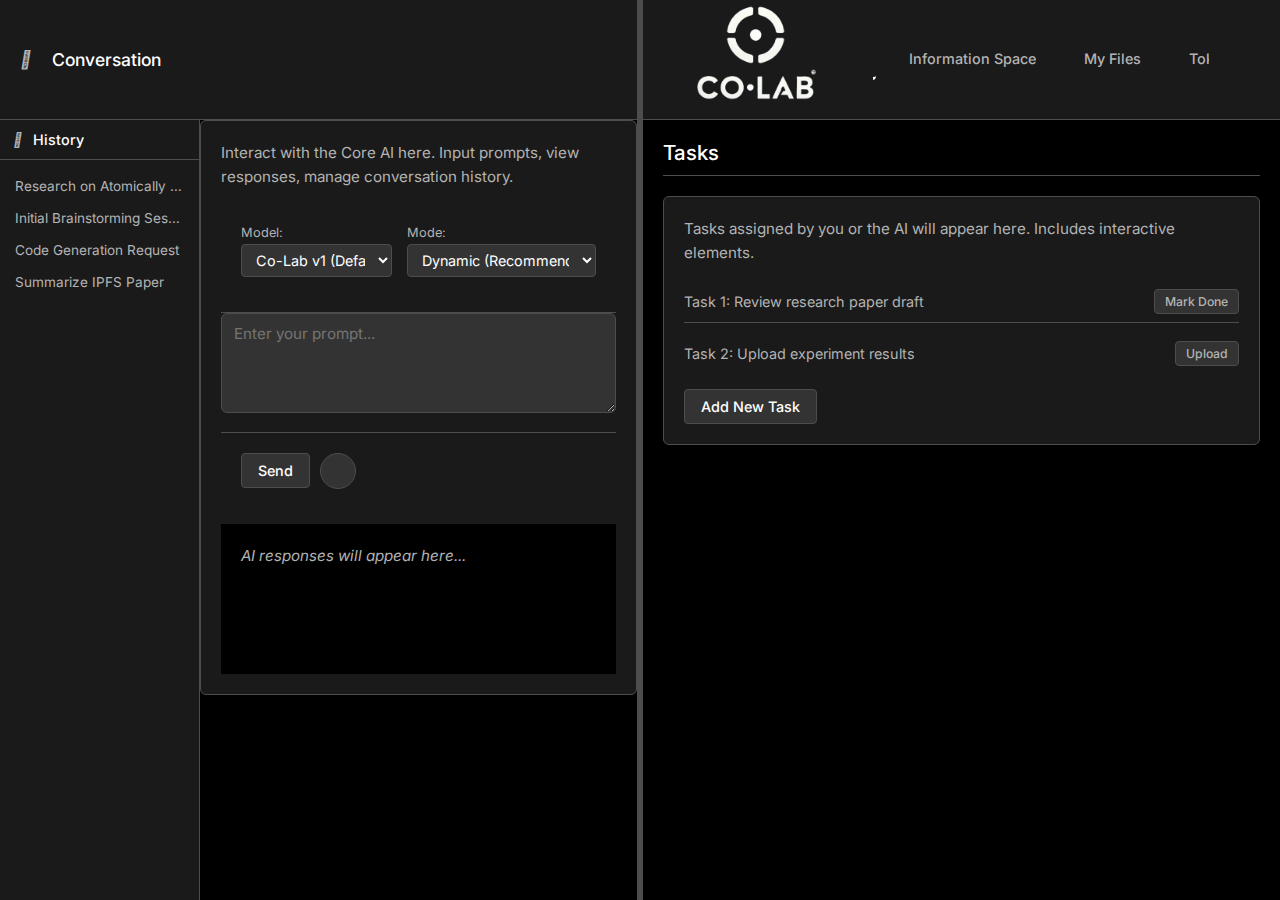
<file: co-lab-mockup/index.html>
<!DOCTYPE html>
<html lang="en">
<head>
    <meta charset="UTF-8">
    <meta name="viewport" content="width=device-width, initial-scale=1.0">
    <title>Co-Lab Prototype</title>
    <link rel="stylesheet" href="css/style.css">
    <!-- Font Awesome for Icons -->
    <link rel="stylesheet" href="https://cdnjs.cloudflare.com/ajax/libs/font-awesome/6.5.1/css/all.min.css" integrity="sha512-DTOQO9RWCH3ppGqcWaEA1BIZOC6xxalwEsw9c2QQeAIftl+Vegovlnee1c9QX4TctnWMn13TZye+giMm8e2LwA==" crossorigin="anonymous" referrerpolicy="no-referrer" />
</head>
<body>
    <div class="app-container">
        <!-- Left Panel (Conversation) -->
        <div class="left-panel" id="left-panel">
            <header class="panel-header">
                <button class="panel-toggle-btn" id="left-panel-toggle" title="Toggle Conversation Panel">
                    <i class="fas fa-chevron-left"></i>
                </button>
                <h3>Conversation</h3>
                <!-- History toggle moved to history sidebar header -->
            </header>
            <div class="panel-content left-panel-inner-container">
                <!-- Conversation History Sidebar -->
                <aside class="conversation-history-sidebar" id="conversation-history-sidebar">
                    <div class="history-persistent-header">
                        <button class="panel-toggle-btn history-toggle-btn" id="history-toggle-btn" title="Toggle History">
                            <i class="fas fa-history"></i>
                        </button>
                        <h4>History</h4>
                    </div>
                    <div class="history-content">
                    <ul class="history-list">
                        <li><a href="#">Research on Atomically Precise Manufacturing</a></li>
                        <li><a href="#">Initial Brainstorming Session</a></li>
                        <li><a href="#">Code Generation Request</a></li>
                        <li><a href="#">Summarize IPFS Paper</a></li>
                    </ul>
                    </div>
                </aside>
                <!-- Main Conversation Area -->
                <div class="conversation-main-area" id="conversation-main-area">
                    <!-- Existing Conversation Section Content -->
                <div class="placeholder-box">
                    <p>Interact with the Core AI here. Input prompts, view responses, manage conversation history.</p>
                    <div class="conversation-controls">
                        <div class="control-group">
                            <label for="ai-model-select">Model:</label>
                            <select id="ai-model-select" name="ai-model">
                                <option value="colab-v1">Co-Lab v1 (Default)</option>
                                <option value="gpt-4">GPT-4</option>
                                <option value="claude-3">Claude 3 Opus</option>
                            </select>
                        </div>
                        <div class="control-group">
                             <label for="ai-mode-select">Mode:</label>
                             <select id="ai-mode-select" name="ai-mode">
                                <option value="dynamic">Dynamic (Recommended)</option>
                                <option value="idea">Idea</option>
                                <option value="architect">Architect</option>
                                <option value="code">Code</option>
                                <option value="prompt">Prompt</option>
                            </select>
                        </div>
                    </div>
                    <textarea placeholder="Enter your prompt..."></textarea>
                    <div class="prompt-actions">
                        <button class="send-button">Send</button>
                        <div class="upload-button-container">
                            <button class="upload-button" id="upload-button" title="Upload Files">
                                <i class="fas fa-plus"></i>
                            </button>
                            <div class="upload-dropdown" id="upload-dropdown">
                                <a href="#" class="upload-option" id="upload-computer">
                                    <i class="fas fa-desktop fa-fw"></i> Upload File(s) from Computer
                                </a>
                                <a href="#" class="upload-option" id="upload-my-files">
                                    <i class="fas fa-folder fa-fw"></i> Upload File(s) from My Files
                                </a>
                            </div>
                        </div>
                    </div>
                    <div class="response-area">
                        <p>AI responses will appear here...</p>
                    </div>
                    </div>
                    <!-- End Conversation Section Content -->
                </div>
            </div>
        </div>

        <!-- Resizer -->
        <div class="resizer" id="drag-handle"></div>

        <!-- Right Panel (Functionality Tabs) -->
        <div class="right-panel" id="right-panel">
            <header class="panel-header right-panel-header">
                 <!-- Logo and Theme Toggle -->
                 <div class="logo-container">
                     <img src="assets/Co-Lab_Logo_Dark.png" alt="Co-Lab Logo" class="logo-image-header" id="logo-img">
                 </div>
                 <nav class="right-panel-nav">
                     <button class="nav-tab-btn active" data-target="tasks-content"><i class="fas fa-tasks"></i><span>Tasks</span></button>
                     <button class="nav-tab-btn" data-target="info-space-content"><i class="fas fa-lightbulb"></i><span>Information Space</span></button>
                     <button class="nav-tab-btn" data-target="my-files-content"><i class="fas fa-folder-open"></i><span>My Files</span></button>
                     <button class="nav-tab-btn" data-target="tokenomics-content"><i class="fas fa-coins"></i><span>Tokenomics</span></button>
                 </nav>
                 <div class="header-controls">
                    <div class="profile-dropdown-container">
                        <button id="profile-button" class="profile-button" title="Profile & Settings">
                            <i class="fas fa-user-circle"></i> <!-- Placeholder icon -->
                            <!-- Or use an img tag: <img src="path/to/profile.jpg" alt="Profile"> -->
                        </button>
                        <div id="profile-dropdown" class="profile-dropdown">
                            <a href="#" id="dropdown-theme-toggle"><i class="fas fa-adjust fa-fw"></i> Toggle Theme</a>
                            <a href="#" id="dropdown-settings"><i class="fas fa-cog fa-fw"></i> Settings</a>
                            <hr>
                            <a href="#" id="dropdown-sign-out"><i class="fas fa-sign-out-alt fa-fw"></i> Sign Out</a>
                        </div>
                    </div>
                    <!-- Add other controls if needed -->
                 </div>
            </header>
            <div class="panel-content right-panel-content-area">
                <!-- Tasks Section -->
                <section id="tasks-content" class="content-section active">
                    <h4>Tasks</h4>
                    <div class="placeholder-box">
                        <p>Tasks assigned by you or the AI will appear here. Includes interactive elements.</p>
                        <ul>
                            <li>Task 1: Review research paper draft <button class="inline-btn">Mark Done</button></li>
                            <li>Task 2: Upload experiment results <button class="inline-btn">Upload</button></li>
                        </ul>
                        <button>Add New Task</button>
                    </div>
                </section>

                <!-- Information Space Section -->
                <section id="info-space-content" class="content-section">
                    <h4>Information Space</h4>
                    <div class="placeholder-box">
                        <p>Visualize potential research breakthroughs based on IPFS data connections (inspired by Product Space).</p>
                        <div id="information-space-graph" class="information-space-graph">
                            <!-- Interactive graph will be rendered here by JS library -->
                            <p>Information Space Visualization Loading...</p>
                        </div>
                        <button>Explore Opportunities</button>
                    </div>
                </section>

                <!-- My Files Section -->
                <section id="my-files-content" class="content-section">
                    <h4>My Files</h4>
                    <div class="placeholder-box">
                        <p>Manage your project files and data. Control sharing and AI access.</p>
                        <ul>
                            <li>Folder: Project Alpha <button class="inline-btn">Share</button> <span class="file-status">(Private)</span></li>
                            <li>File: analysis.ipynb <button class="inline-btn">Make Public (IPFS)</button> <span class="file-status">(Core AI Access Only)</span></li>
                        </ul>
                        <button>Upload File</button> <button>Connect Source</button>
                    </div>
                </section>

                <!-- Tokenomics Section -->
                <section id="tokenomics-content" class="content-section">
                     <h4>Tokenomics</h4>
                     <div class="placeholder-box">
                        <p>Monitor your COLAB token balance, earnings, and staking.</p>
                        <p>Balance: 1,500 COLAB</p>
                        <p>Staked: 500 COLAB (APY: 8.5%)</p>
                        <p>Earnings Source: IPFS Hosting (Active)</p>
                        <button>Stake Tokens</button> <button>View Transactions</button>
                    </div>
                </section>

                 <!-- Settings Section (Maybe move content here later or keep separate?) -->
                 <section id="settings-content" class="content-section">
                    <h4>Settings</h4>
                    <div class="placeholder-box">
                        <p>Manage your account, UI preferences, API keys, and privacy settings.</p>
                        <h5>API Keys</h5>
                        <p class="settings-description">Enter your API keys for external AI services. Keys are stored securely locally.</p>
                        <div class="api-key-group">
                            <label for="openai-key">OpenAI API Key:</label>
                            <input type="password" id="openai-key" name="openai-key" placeholder="sk-...">
                        </div>
                         <div class="api-key-group">
                            <label for="anthropic-key">Anthropic API Key:</label>
                            <input type="password" id="anthropic-key" name="anthropic-key" placeholder="sk-ant-...">
                        </div>
                         <div class="api-key-group">
                            <label for="google-gemini-key">Google Gemini API Key:</label>
                            <input type="password" id="google-gemini-key" name="google-gemini-key" placeholder="AIzaSy...">
                        </div>
                        <!-- Add more providers as needed -->
                        <button id="save-api-keys-btn">Save API Keys</button>
                    </div>
                </section>
            </div>
        </div>
    </div>

    <script src="js/script.js"></script>
</body>
</html>
</file>
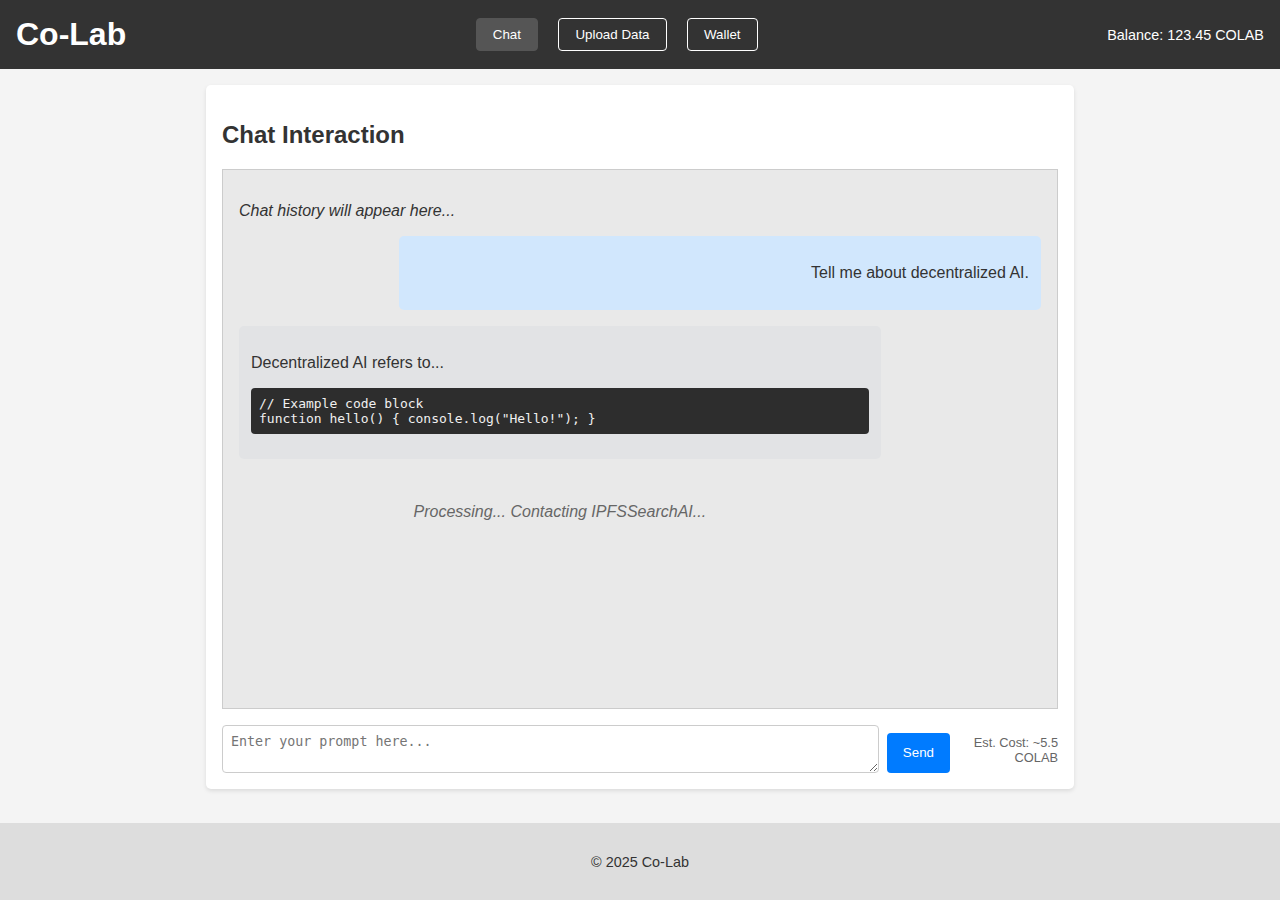
<file: frontend_mockup/index.html>
<!DOCTYPE html>
<html lang="en">
<head>
    <meta charset="UTF-8">
    <meta name="viewport" content="width=device-width, initial-scale=1.0">
    <title>Co-Lab Mockup</title>
    <link rel="stylesheet" href="style.css">
</head>
<body>
    <header>
        <h1>Co-Lab</h1>
        <nav>
            <button id="nav-chat" class="active">Chat</button>
            <button id="nav-upload">Upload Data</button>
            <button id="nav-wallet">Wallet</button>
        </nav>
        <div class="token-balance">
            Balance: <span id="balance-amount">123.45</span> COLAB
        </div>
    </header>

    <main id="main-content">
        <!-- Content will be loaded here based on navigation -->
        <section id="chat-view" class="view active-view">
            <h2>Chat Interaction</h2>
            <div class="chat-history">
                <p><i>Chat history will appear here...</i></p>
                <!-- Example Messages -->
                <div class="message user-message">
                    <p>Tell me about decentralized AI.</p>
                </div>
                <div class="message ai-message">
                    <p>Decentralized AI refers to...</p>
                    <pre><code>// Example code block
function hello() { console.log("Hello!"); }</code></pre>
                </div>
                 <div class="message status-message">
                    <p><i>Processing... Contacting IPFSSearchAI...</i></p>
                </div>
            </div>
            <div class="chat-input">
                <textarea id="prompt-input" placeholder="Enter your prompt here..."></textarea>
                <button id="submit-prompt">Send</button>
                <div class="cost-estimate">Est. Cost: <span id="estimated-cost">~5.5</span> COLAB</div>
            </div>
        </section>

        <section id="upload-view" class="view">
            <h2>Upload Data</h2>
            <p><i>Upload form will appear here...</i></p>
             <!-- Placeholder for upload form -->
             <div>
                <label for="file-upload">Choose file:</label>
                <input type="file" id="file-upload" name="file-upload"><br><br>
                <label for="description">Description:</label><br>
                <textarea id="description" name="description" rows="3" cols="50" placeholder="Required: Describe the content..."></textarea><br><br>
                <label for="tags">Tags (comma-separated):</label><br>
                <input type="text" id="tags" name="tags" size="50" placeholder="Required: e.g., ai, research, python"><br><br>
                <button id="submit-upload">Upload to IPFS</button>
                <div class="upload-status">
                    <p><i>Upload status and confirmation will appear here...</i></p>
                </div>
             </div>
        </section>

        <section id="wallet-view" class="view">
            <h2>Token Wallet</h2>
            <p>Current Balance: <strong id="wallet-balance-amount">123.45</strong> COLAB</p>
            <h3>Transaction History</h3>
            <ul class="transaction-list">
                <li>[Timestamp] Query Cost: -5.5 COLAB (Prompt: "Tell me...")</li>
                <li>[Timestamp] Data Reward: +1.2 COLAB (CID: bafy...)</li>
                <li>...</li>
            </ul>
             <!-- Placeholder for transaction history -->
        </section>
    </main>

    <footer>
        <p>&copy; 2025 Co-Lab</p>
    </footer>

    <script src="script.js"></script>
</body>
</html>
</file>
<file: co-lab-mockup/css/style.css>
@import url('https://fonts.googleapis.com/css2?family=Inter:wght@300;400;500;700&display=swap');

:root {
    /* Dark Theme (Monochromatic) */
    --bg-primary: #000000; /* Black */
    --bg-secondary: #1a1a1a; /* Dark Grey */
    --bg-tertiary: #333333; /* Medium Grey */
    --text-primary: #ffffff; /* White */
    --text-secondary: #b3b3b3; /* Light Grey */
    --accent-primary: var(--text-primary); /* White accent */
    --accent-secondary: var(--text-primary); /* White accent */
    --border-color: #4d4d4d; /* Grey border */
    --status-active: var(--text-primary); /* Use text color for status */
    --status-inactive: #f85149; /* Keep red for errors */
    /* Removed duplicated lines */
    --graph-icon-opacity: 0.1;
    --progress-bar-bg: var(--bg-tertiary);
    --response-area-bg: var(--bg-primary);
    --placeholder-box-bg: var(--bg-secondary);
    --resizer-color: var(--border-color);
    --header-height: 120px; /* Final increase to header height */
    --panel-padding: 20px;
    --panel-header-padding: 15px;
    --left-panel-collapsed-width: 50px; /* Width needed for the toggle button */

    --font-main: 'Inter', sans-serif;
}

body.light-theme {
    /* Light Theme (Monochromatic) */
    --bg-primary: #ffffff; /* White */
    --bg-secondary: #f0f0f0; /* Very Light Grey */
    --bg-tertiary: #d9d9d9; /* Light Grey */
    --text-primary: #000000; /* Black */
    --text-secondary: #4d4d4d; /* Dark Grey */
    --border-color: #cccccc; /* Grey border */
    --resizer-color: var(--border-color);
    --accent-primary: var(--text-primary); /* Black accent */
    --accent-secondary: var(--text-primary); /* Black accent */
    --status-active: var(--text-primary); /* Use text color for status */
    --status-inactive: #c0392b; /* Keep red for errors */
    --response-area-bg: var(--bg-tertiary); /* Added light theme override */
    --placeholder-box-bg: var(--bg-secondary); /* Added light theme override */
    /* Keep accents, statuses */
}

* {
    margin: 0;
    padding: 0;
    box-sizing: border-box;
}

html, body {
    height: 100%;
    overflow: hidden; /* Prevent body scroll */
}

body {
    font-family: var(--font-main);
    background-color: var(--bg-primary);
    color: var(--text-primary);
    display: flex; /* Use flex on body if .app-container is the only child */
    transition: background-color 0.3s ease, color 0.3s ease;
}

.app-container {
    display: flex;
    width: 100%;
    height: 100%;
}

/* --- Panel Structure --- */

.left-panel, .right-panel {
    height: 100%;
    display: flex;
    flex-direction: column;
    background-color: var(--bg-secondary);
    transition: width 0.3s ease, background-color 0.3s ease;
    overflow: hidden; /* Prevent panels from causing scroll */
}

.left-panel {
    width: 50%; /* Initial width */
    min-width: 250px; /* Minimum width before collapsing */
    border-right: 1px solid var(--border-color);
}

.right-panel {
    flex-grow: 1; /* Takes remaining space */
    width: 50%; /* Initial width */
    min-width: 350px;
}

.panel-header {
    height: var(--header-height);
    background-color: var(--bg-secondary); /* Can be same or different */
    border-bottom: 1px solid var(--border-color);
    display: flex;
    align-items: center;
    padding: 0 var(--panel-header-padding);
    flex-shrink: 0;
    transition: background-color 0.3s ease, border-color 0.3s ease;
}

.panel-header h3 {
    font-size: 1.1em;
    font-weight: 500;
    margin-left: 10px;
    color: var(--text-primary);
    white-space: nowrap;
}

.panel-content {
    flex-grow: 1;
    padding: var(--panel-padding);
    overflow-y: auto; /* Allow content scrolling */
    background-color: var(--bg-primary); /* Content area background */
}

/* --- Resizer --- */

.resizer {
    width: 5px;
    height: 100%;
    background-color: var(--resizer-color);
    cursor: col-resize;
    flex-shrink: 0;
    transition: background-color 0.3s ease;
}

.resizer:hover {
    background-color: var(--text-secondary); /* Keep grey hover for resizer */
}

/* --- Left Panel Specifics --- */

.left-panel .panel-header {
    justify-content: flex-start;
}

.panel-toggle-btn {
    background: none;
    border: none;
    color: var(--text-secondary);
    font-size: 1.1em;
    cursor: pointer;
    padding: 5px;
    margin-right: 5px;
    transition: color 0.2s ease;
}

.panel-toggle-btn:hover {
    color: var(--text-primary);
}


/* History toggle button is now inside history-header, remove this rule */

.left-panel-inner-container {
    display: flex;
    flex-grow: 1;
    overflow: hidden; /* Prevent content spill */
    padding: 0; /* Remove padding from parent */
    position: relative;
    z-index: 1; /* Reduced z-index to be much lower than the dropdown */
}

.conversation-history-sidebar {
    width: 200px; /* Adjust width as needed */
    height: 100%;
    background-color: var(--bg-secondary); /* Same as panel bg */
    border-right: 1px solid var(--border-color);
    display: flex;
    flex-direction: column;
    flex-shrink: 0;
    transition: width 0.3s ease, padding 0.3s ease, border 0.3s ease, opacity 0.3s ease; /* Added opacity */
    overflow: hidden; /* Hide overflow during transition */
    z-index: 2; /* Reduced z-index to be much lower than the dropdown */
}
/* Replace the history sidebar hidden state */
.conversation-history-sidebar.hidden .history-content {
    display: none; /* Hide only the content */
}

/* Keep the sidebar itself visible but narrow when "hidden" */
.conversation-history-sidebar.hidden {
    width: 40px; /* Just enough for the header with toggle */
    min-width: 40px;
    border-right: 1px solid var(--border-color);
}
/* Style for the persistent header that stays visible */
.history-persistent-header {
    padding: 10px;
    border-bottom: 1px solid var(--border-color);
    flex-shrink: 0;
    display: flex;
    align-items: center;
    background-color: var(--bg-secondary);
    height: 40px; /* Fixed height for the header */
}

/* Style for the content container */
.history-content {
    display: flex;
    flex-direction: column;
    flex-grow: 1;
    overflow-y: auto;
}

/* Style for the toggle button in the persistent header */
.history-persistent-header .history-toggle-btn {
    margin-right: 8px; /* Space between toggle and title */
    font-size: 0.9em; /* Slightly smaller toggle */
    padding: 3px; /* Smaller padding */
}

/* Rotate the icon when sidebar is hidden */
.conversation-history-sidebar.hidden .history-toggle-btn i {
    transform: rotate(180deg);
}

.history-persistent-header h4 {
    font-size: 0.9em;
    font-weight: 500;
    color: var(--text-primary);
    margin: 0;
    white-space: nowrap;
    overflow: hidden;
    text-overflow: ellipsis;
}

/* Hide the title text when sidebar is hidden */
.conversation-history-sidebar.hidden .history-persistent-header h4 {
    display: none;
}

.history-list {
    list-style: none;
    padding: 10px 0;
    margin: 0;
    flex-grow: 1;
}

.history-list li a {
    display: block;
    padding: 8px var(--panel-header-padding);
    color: var(--text-secondary);
    text-decoration: none;
    font-size: 0.85em;
    white-space: nowrap;
    overflow: hidden;
    text-overflow: ellipsis;
    transition: background-color 0.2s ease, color 0.2s ease;
}

.history-list li a:hover {
    background-color: var(--bg-tertiary);
    color: var(--text-primary);
}

.conversation-main-area {
    flex-grow: 1;
    padding: var(--panel-padding);
    overflow-y: auto;
    background-color: var(--bg-primary);
    /* Add transition for smoother width change */
    transition: width 0.3s ease;
    position: relative;
    z-index: 0; /* Reduced z-index to be much lower than the dropdown */
    display: flex;
    flex-direction: column;
    height: 100%; /* Ensure it takes full height within its container */
    padding: 0; /* Remove padding to allow children full control */
}

/* Ensure main conversation area takes full width when history is hidden */
/* Removed rule, flex-grow handles expansion */


/* --- Right Panel Specifics --- */

.right-panel-header {
    justify-content: space-between;
}

.logo-container {
    display: flex;
    align-items: center;
    flex-shrink: 0;
    margin-right: 20px;
}

.logo-image-header {
    max-height: 195px; /* Increased by 30% from current 150px */
    width: auto; /* Maintains aspect ratio */
}

.right-panel-nav {
    display: flex;
    align-items: center;
    flex-grow: 1;
    justify-content: center; /* Center tabs */
    overflow-x: auto; /* Allow scrolling if tabs overflow */
}

.nav-tab-btn {
    background: none;
    border: none;
    border-bottom: 3px solid transparent;
    color: var(--text-secondary);
    padding: 10px 15px;
    margin: 0 5px;
    cursor: pointer;
    font-family: var(--font-main);
    font-size: 0.9em;
    font-weight: 500;
    display: flex;
    align-items: center;
    transition: color 0.2s ease, border-color 0.2s ease;
    white-space: nowrap;
}

.nav-tab-btn i {
    margin-right: 8px;
    font-size: 1.1em;
}

.nav-tab-btn:hover {
    color: var(--text-primary);
}

.nav-tab-btn.active {
    color: var(--text-primary);
    border-bottom: 3px solid var(--text-primary); /* Keep primary text for active border */
}

.header-controls {
    display: flex;
    align-items: center;
    flex-shrink: 0;
    margin-left: 20px;
}

/* --- General Content Styling --- */

.content-section {
    display: none;
}

.content-section.active {
    display: block;
    animation: fadeIn 0.5s ease;
}

@keyframes fadeIn {
    from { opacity: 0; transform: translateY(10px); }
    to { opacity: 1; transform: translateY(0); }
}

.content-section h4 {
    font-size: 1.3em;
    font-weight: 500;
    margin-bottom: 20px;
    color: var(--text-primary);
    transition: color 0.3s ease;
    padding-bottom: 10px;
    border-bottom: 1px solid var(--border-color);
}

.placeholder-box {
    background-color: var(--placeholder-box-bg);
    padding: 20px;
    border-radius: 6px;
    border: 1px solid var(--border-color);
    margin-bottom: 20px;
    transition: background-color 0.3s ease, border-color 0.3s ease;
}

.placeholder-box p {
    margin-bottom: 15px;
    line-height: 1.6;
    color: var(--text-secondary);
    transition: color 0.3s ease;
    font-size: 0.95em;
}

.placeholder-box ul {
    list-style: none; /* Remove default bullets */
    padding-left: 0;
    margin-bottom: 15px;
    color: var(--text-secondary);
    transition: color 0.3s ease;
}

.placeholder-box li {
    margin-bottom: 10px;
    padding: 8px 0;
    border-bottom: 1px solid var(--border-color);
    display: flex;
    justify-content: space-between;
    align-items: center;
    font-size: 0.9em;
}
.placeholder-box li:last-child {
    border-bottom: none;
}

.file-status {
    font-style: italic;
    font-size: 0.85em;
    color: var(--text-secondary);
    margin-left: 10px;
}

textarea, select, input[type="text"] {
    background-color: var(--bg-tertiary);
    color: var(--text-primary);
    border: 1px solid var(--border-color);
    padding: 10px 12px;
    border-radius: 6px;
    width: 100%;
    margin-bottom: 15px;
    font-family: var(--font-main);
    font-size: 0.95em;
    transition: background-color 0.3s ease, color 0.3s ease, border-color 0.3s ease, box-shadow 0.2s ease;
}
textarea:focus, select:focus, input[type="text"]:focus {
    outline: none;
    border-color: var(--text-primary); /* Keep primary text for focus border */
    box-shadow: none; /* Keep matte look */
}

textarea {
    min-height: 100px;
    resize: vertical;
}

input[type="checkbox"] {
    width: auto;
    margin-right: 8px;
    vertical-align: middle;
    accent-color: var(--text-primary); /* Keep primary text for checkbox */
}

label {
    display: block;
    margin-bottom: 5px;
    color: var(--text-secondary);
    font-size: 0.9em;
    transition: color 0.3s ease;
}

label.checkbox-label {
    display: inline-block;
    margin-bottom: 0;
    vertical-align: middle;
}

button {
    background-color: var(--bg-tertiary); /* Keep tertiary bg for buttons */
    color: var(--text-primary); /* Keep primary text for buttons */
    border: 1px solid var(--border-color); /* Keep subtle border */
    padding: 8px 16px;
    border-radius: 4px; /* Keep less rounded */
    cursor: pointer;
    font-family: var(--font-main);
    font-size: 0.9em;
    font-weight: 500;
    transition: background-color 0.2s ease, border-color 0.2s ease; /* Keep border transition */
    margin-right: 10px;
}
button:last-child {
    margin-right: 0;
}

button:hover {
    background-color: var(--border-color); /* Keep border color for hover */
    border-color: var(--text-secondary); /* Keep darker border on hover */
    box-shadow: none; /* Keep matte look */
}

button:active {
    background-color: var(--text-secondary); /* Keep secondary text for active */
    border-color: var(--text-secondary); /* Keep border color matching bg */
}

button.inline-btn {
    background-color: var(--bg-tertiary);
    color: var(--text-secondary);
    padding: 4px 10px;
    font-size: 0.85em;
    margin-left: 10px; /* Space from list item text */
    margin-right: 0;
}
button.inline-btn:hover {
    background-color: var(--border-color);
    color: var(--text-primary);
    box-shadow: none; /* Keep matte look */
}

/* Styles for theme-toggle-button removed, replaced by profile dropdown */

.response-area {
    margin-top: 20px;
    padding: 15px;
    background-color: var(--response-area-bg);
    border-radius: 6px;
    min-height: 100px; /* Increased min-height */
    border: 1px solid var(--border-color);
    transition: background-color 0.3s ease, border-color 0.3s ease;
}
.response-area p {
    color: var(--text-secondary);
    font-style: italic;
    transition: color 0.3s ease;
}


/* --- Conversation Sub-Header --- */
.conversation-sub-header {
    display: flex;
    align-items: center;
    justify-content: space-between;
    padding: 8px var(--panel-padding);
    border-bottom: 1px solid var(--border-color);
    background-color: var(--bg-secondary);
    flex-shrink: 0;
    font-size: 0.85em;
}

.context-progress-bar {
    display: flex;
    align-items: center;
    gap: 8px;
}

.context-progress-bar .label {
    color: var(--text-secondary);
}

.context-progress-bar progress {
    width: 100px; /* Adjust as needed */
    height: 8px;
    accent-color: var(--text-primary);
    background-color: var(--bg-tertiary);
    border-radius: 4px;
    overflow: hidden;
}

/* Style progress bar for WebKit browsers (Chrome, Safari) */
.context-progress-bar progress::-webkit-progress-bar {
    background-color: var(--bg-tertiary);
    border-radius: 4px;
}

.context-progress-bar progress::-webkit-progress-value {
    background-color: var(--text-primary);
    border-radius: 4px;
}

/* Style progress bar for Firefox */
.context-progress-bar progress::-moz-progress-bar {
    background-color: var(--text-primary);
    border-radius: 4px;
}

.context-progress-bar .value {
    color: var(--text-secondary);
    font-size: 0.9em;
}

.api-cost {
    color: var(--text-secondary);
    margin: 0 15px;
}

.header-actions {
    display: flex;
    gap: 5px;
}

.icon-btn {
    background: none;
    border: none;
    color: var(--text-secondary);
    font-size: 1.1em;
    cursor: pointer;
    padding: 5px;
    transition: color 0.2s ease;
    margin: 0;
}

.icon-btn:hover {
    color: var(--text-primary);
    background: none;
    box-shadow: none;
}

/* --- Upload Button and Dropdown --- */
.prompt-actions {
    display: flex;
    align-items: center;
    margin-bottom: 15px;
    position: relative;
    padding: var(--panel-padding);
    border-top: 1px solid var(--border-color);
    background-color: var(--bg-secondary);
    flex-shrink: 0; /* Prevent shrinking */
    z-index: 9000 !important; /* Increased z-index with !important */
/* --- Prompt Input Area --- */
.prompt-input-area {
    display: flex;
    flex-direction: column; /* Stack textarea and actions */
    padding: var(--panel-padding);
    border-top: 1px solid var(--border-color);
    background-color: var(--bg-secondary);
    flex-shrink: 0; /* Prevent shrinking */
}

.prompt-input-area textarea {
    margin-bottom: 10px; /* Space between textarea and actions */
    min-height: 60px; /* Adjust as needed */
    max-height: 200px; /* Optional: Limit growth */
}

}

.send-button {
    margin-right: 10px;
}

.upload-button-container {
    margin-bottom: 0; /* Remove bottom margin from actions container */
    position: relative;
    z-index: 9999 !important; /* Much higher z-index with !important */
}

.upload-button {
    background-color: var(--bg-tertiary);
    color: var(--text-primary);
    border: 1px solid var(--border-color);
    border-radius: 50%;
    width: 36px;
    height: 36px;
    padding: 0;
    display: flex;
    align-items: center;
    justify-content: center;
    cursor: pointer;
    transition: background-color 0.2s ease, border-color 0.2s ease;
    margin: 0;
}

.upload-button:hover {
    background-color: var(--border-color);
    border-color: var(--text-secondary);
}

.upload-button i {
    font-size: 1em;
}

.upload-dropdown {
    display: none;
    position: absolute;
    /* Position the bottom of the dropdown 5px above the top of the container */
    bottom: calc(100% + 5px);
    right: -180px; /* Shift significantly right */
    left: auto; /* Override default left alignment */
    background-color: var(--bg-secondary);
    border: 1px solid var(--border-color);
    border-radius: 6px;
    box-shadow: 0 4px 8px rgba(0, 0, 0, 0.2); /* Add shadow for better visibility */
    min-width: 220px;
    z-index: 10000 !important; /* Keep high z-index with !important */
    padding: 5px 0;
    opacity: 0;
    transform: translateY(10px); /* Animate downwards from above */
    transition: opacity 0.2s ease, transform 0.2s ease;
}

.upload-dropdown.show {
    display: block;
    opacity: 1;
    transform: translateY(0);
}

.upload-option {
    display: flex;
    align-items: center;
    padding: 10px 15px;
    color: var(--text-secondary);
    text-decoration: none;
    font-size: 0.9em;
    white-space: nowrap;
    transition: background-color 0.2s ease, color 0.2s ease;
}

.upload-option i {
    margin-right: 10px;
    width: 16px;
    text-align: center;
    color: var(--text-secondary);
    transition: color 0.2s ease;
}

.upload-option:hover {
    background-color: var(--bg-tertiary);
    color: var(--text-primary);
}

.upload-option:hover i {
    color: var(--accent-primary);
}

/* --- Response Area (Scrollable) --- */
.response-area {
    flex-grow: 1; /* Allow this area to take up remaining space */
    overflow-y: auto; /* Enable scrolling for conversation history */
    padding: var(--panel-padding);
    background-color: var(--bg-primary); /* Match main content background */
    margin-top: 0; /* Remove previous margin */
    border: none; /* Remove previous border */
    border-radius: 0;
    min-height: 150px; /* Ensure it has some minimum height */
}


.graph-placeholder, .information-space-graph { /* Apply similar styles to new graph container */
    min-height: 250px; /* Larger placeholder */
    background-color: rgba(0,0,0, var(--graph-icon-opacity));
    border: 1px dashed var(--border-color);
    border-radius: 6px;
    display: flex;
    flex-direction: column;
    justify-content: center;
    align-items: center;
    text-align: center;
    color: var(--text-secondary);
    margin-bottom: 15px;
    transition: background-color 0.3s ease, border-color 0.3s ease, color 0.3s ease;
}

.graph-placeholder i, .information-space-graph i {
    opacity: 0.5; /* Make icon slightly more visible */
    color: var(--text-secondary);
    transition: color 0.3s ease;
    font-size: 2.5em; /* Adjust icon size */
}

.graph-placeholder p, .information-space-graph p {
    margin-top: 15px;
    font-style: italic;
}


/* --- Conversation Controls --- */
.conversation-controls {
    display: flex;
    gap: 15px; /* Space between control groups */
    /* margin-bottom: 15px; */ /* Replaced by moving controls */
    /* padding-bottom: 15px; */ /* Replaced by moving controls */
    /* border-bottom: 1px solid var(--border-color); */ /* Replaced by moving controls */
    padding: var(--panel-padding); /* Added */
    border-bottom: 1px solid var(--border-color); /* Added */
    background-color: var(--bg-secondary); /* Added */
    flex-shrink: 0; /* Added - Prevent shrinking */
    margin-bottom: 0; /* Added - Remove previous margin */
}

.control-group {
    display: flex;
    flex-direction: column;
    flex-grow: 1; /* Allow groups to share space */
}

.control-group label {
    font-size: 0.8em;
    margin-bottom: 4px;
    color: var(--text-secondary);
}

.control-group select {
    background-color: var(--bg-tertiary);
    color: var(--text-primary);
    border: 1px solid var(--border-color);
    padding: 6px 10px;
    border-radius: 4px;
    font-family: var(--font-main);
    font-size: 0.9em;
    width: 100%;
    transition: background-color 0.3s ease, color 0.3s ease, border-color 0.3s ease, box-shadow 0.2s ease;
    cursor: pointer;
}

.control-group select:focus {
    outline: none;
    border-color: var(--text-primary); /* Keep primary text for focus border */
    box-shadow: none; /* Keep matte look */
}


/* --- Collapsed State --- */
.left-panel.collapsed {
    width: var(--left-panel-collapsed-width);
    min-width: var(--left-panel-collapsed-width); /* Ensure it doesn't shrink further */
    padding: 0;
    border-right: none;
    overflow: hidden; /* Keep content hidden */
}

.left-panel.collapsed .panel-header h3 {
    display: none; /* Hide title when collapsed */
}
.left-panel.collapsed .panel-content {
    display: none; /* Hide panel content when collapsed */
}

.left-panel.collapsed .panel-header {
    justify-content: center; /* Center the toggle button */
    padding: 0; /* Remove padding */
}
.left-panel.collapsed .panel-toggle-btn {
    margin: 0; /* Remove margin */
}

/* Adjust toggle icon */
.left-panel.collapsed .panel-toggle-btn i::before {
    content: "\f054"; /* fa-chevron-right */
}
.left-panel:not(.collapsed) .panel-toggle-btn i::before {
    content: "\f053"; /* fa-chevron-left */
}


/* --- Responsive (Basic Example) --- */
@media (max-width: 768px) {
    .app-container {
        flex-direction: column; /* Stack panels */
    }

    .left-panel, .right-panel {
        width: 100%;
        height: 50%; /* Split height */
        min-width: unset;
        border-right: none;
        border-bottom: 1px solid var(--border-color);
    }
    .right-panel {
        border-bottom: none;
    }

    .resizer {
        display: none; /* Hide resizer on mobile */
    }

    .left-panel {
        height: auto; /* Let content determine height */
        min-height: 200px; /* Example min height */
        flex-shrink: 0;
    }
    .left-panel.collapsed {
        height: var(--header-height); /* Only show header when collapsed */
        min-height: unset;
    }
    .left-panel.collapsed .panel-toggle-btn {
        display: block; /* Ensure toggle is always visible */
    }

    .right-panel {
        height: auto; /* Let content determine height */
        flex-grow: 1;
    }

    .right-panel-nav {
        justify-content: flex-start; /* Align tabs left on mobile */
    }
    .nav-tab-btn {
        padding: 10px;
        margin: 0 2px;
    }
    .nav-tab-btn span {
        display: none; /* Hide text labels on mobile */
    }
    .logo-container {
        margin-right: 10px;
    }
    .header-controls {
        margin-left: auto; /* Push controls to the right */
    }
}


/* --- Profile Dropdown --- */
.profile-dropdown-container {
    position: relative; /* Needed for absolute positioning of dropdown */
    margin-left: auto; /* Push to the right if needed, or manage in .header-controls */
}

.profile-button {
    background-color: transparent;
    border: none;
    color: var(--text-secondary);
    cursor: pointer;
    padding: 0;


/* --- Settings Specific Styles --- */
.settings-description {
    font-size: 0.9em;
    color: var(--text-secondary);
    margin-bottom: 20px;
}

#settings-content h5 {
    font-size: 1.1em;
    font-weight: 500;
    color: var(--text-primary);
    margin-top: 25px;
    margin-bottom: 10px;
    padding-bottom: 5px;
    border-bottom: 1px solid var(--border-color);
}

.api-key-group {
    margin-bottom: 15px;
}

.api-key-group label {
    display: block;
    margin-bottom: 5px;
    font-size: 0.9em;
    color: var(--text-secondary);
}

.api-key-group input[type="password"] {
    /* Inherits general input styles, which is fine */
    /* Add specific overrides here if needed */
}

#save-api-keys-btn {
    margin-top: 10px;

.api-mode-mapping {
    margin-top: 10px;
    margin-left: 10px; /* Indent slightly */
    padding-left: 10px;
    border-left: 2px solid var(--border-color);
}

.api-mode-mapping label {
    font-size: 0.85em;
    margin-bottom: 3px;
}

.api-mode-mapping select {
    width: auto; /* Don't force full width */
    min-width: 150px;
    padding: 4px 8px;
    font-size: 0.85em;
    margin-bottom: 0;
}

}

#save-settings-btn {
    margin-top: 20px;
}

#save-settings-btn.unsaved-changes {
    background-color: #e67e22; /* Example: Orange background for unsaved */
    border-color: #d35400;
    color: #ffffff;
}

#save-settings-btn.unsaved-changes:hover {
    background-color: #d35400;
}

    border-radius: 50%;
    width: 36px;
    height: 36px;
    display: flex;
    align-items: center;
    justify-content: center;
    transition: background-color 0.2s ease;
    margin: 0; /* Reset button margin */
}

.profile-button:hover {
    background-color: var(--bg-tertiary);
    box-shadow: none;
}

.profile-button i {
    font-size: 1.4em; /* Adjust icon size */
    color: var(--text-primary);
}

/* Style for an image if used instead of icon */
.profile-button img {
    width: 100%;
    height: 100%;
    border-radius: 50%;
    object-fit: cover;
}

.profile-dropdown {
    display: none; /* Hidden by default */
    position: absolute;
    top: calc(100% + 5px); /* Position below the button */
    right: 0;
    background-color: var(--bg-secondary);
    border: 1px solid var(--border-color);
    border-radius: 6px;
    box-shadow: none; /* Keep matte look */
    min-width: 180px;
    z-index: 1001; /* Ensure it's above other content */
    padding: 5px 0;
    opacity: 0;
    transform: translateY(-10px);
    transition: opacity 0.2s ease, transform 0.2s ease;
}

.profile-dropdown.show {
    display: block;
    opacity: 1;
    transform: translateY(0);
}

.profile-dropdown a {
    display: flex; /* Use flex for icon alignment */
    align-items: center;
    padding: 10px 15px;
    color: var(--text-secondary);
    text-decoration: none;
    font-size: 0.9em;
    white-space: nowrap;
    transition: background-color 0.2s ease, color 0.2s ease;
}

.profile-dropdown a i {
    margin-right: 10px;
    width: 16px; /* Fixed width for alignment */
    text-align: center;
    color: var(--text-secondary);
    transition: color 0.2s ease;
}

.profile-dropdown a:hover {
    background-color: var(--bg-tertiary);
    color: var(--text-primary);
}

.profile-dropdown a:hover i {
    color: var(--accent-primary);
}

.profile-dropdown hr {
    border: none;
    border-top: 1px solid var(--border-color);
    margin: 5px 0;
}
</file>
<file: frontend_mockup/style.css>
/* Basic Reset / Defaults */
body {
    font-family: sans-serif;
    margin: 0;
    padding: 0;
    display: flex;
    flex-direction: column;
    min-height: 100vh;
    background-color: #f4f4f4;
    color: #333;
}

* {
    box-sizing: border-box;
}

/* Header */
header {
    background-color: #333;
    color: #fff;
    padding: 1rem;
    display: flex;
    justify-content: space-between;
    align-items: center;
}

header h1 {
    margin: 0;
}

header nav button {
    background: none;
    border: 1px solid #fff;
    color: #fff;
    padding: 0.5rem 1rem;
    margin: 0 0.5rem;
    cursor: pointer;
    border-radius: 4px;
}

header nav button.active {
    background-color: #555;
    border-color: #555;
}

header nav button:hover {
    background-color: #444;
}

.token-balance {
    font-size: 0.9em;
}

/* Main Content Area */
main {
    flex-grow: 1;
    padding: 1rem;
    max-width: 900px; /* Limit width for readability */
    margin: 0 auto; /* Center content */
    width: 100%;
}

/* View Handling */
.view {
    display: none; /* Hide views by default */
    padding: 1rem;
    background-color: #fff;
    border-radius: 5px;
    box-shadow: 0 2px 4px rgba(0,0,0,0.1);
}

.view.active-view {
    display: block; /* Show the active view */
}

/* Chat View Specific Styles */
#chat-view .chat-history {
    height: 60vh; /* Example height */
    overflow-y: auto;
    border: 1px solid #ccc;
    padding: 1rem;
    margin-bottom: 1rem;
    background-color: #e9e9e9;
}

#chat-view .message {
    margin-bottom: 1rem;
    padding: 0.75rem;
    border-radius: 5px;
    max-width: 80%;
}

#chat-view .user-message {
    background-color: #d1e7fd;
    margin-left: auto; /* Align user messages to the right */
    text-align: right;
}

#chat-view .ai-message {
    background-color: #e2e3e5;
    margin-right: auto; /* Align AI messages to the left */
}

#chat-view .status-message {
    font-style: italic;
    color: #666;
    text-align: center;
    background-color: transparent;
}

#chat-view .ai-message pre {
    background-color: #2d2d2d;
    color: #f0f0f0;
    padding: 0.5rem;
    border-radius: 4px;
    overflow-x: auto;
    text-align: left;
}

#chat-view .chat-input {
    display: flex;
    align-items: flex-end; /* Align items to bottom */
    gap: 0.5rem;
}

#chat-view .chat-input textarea {
    flex-grow: 1;
    padding: 0.5rem;
    border: 1px solid #ccc;
    border-radius: 4px;
    resize: vertical; /* Allow vertical resize */
    min-height: 40px; /* Minimum height */
    max-height: 150px; /* Maximum height */
}

#chat-view .chat-input button {
    padding: 0.5rem 1rem;
    background-color: #007bff;
    color: white;
    border: none;
    border-radius: 4px;
    cursor: pointer;
    height: 40px; /* Match min textarea height */
}

#chat-view .chat-input button:hover {
    background-color: #0056b3;
}

#chat-view .cost-estimate {
    font-size: 0.8em;
    color: #666;
    text-align: right;
    padding-top: 0.25rem;
    width: 100px; /* Give it some space */
    align-self: flex-end; /* Align with button bottom */
    padding-bottom: 0.5rem; /* Align text baseline roughly */
}


/* Upload View Specific Styles (Basic) */
#upload-view label {
    display: block;
    margin-bottom: 0.25rem;
}
#upload-view input[type="text"],
#upload-view textarea {
    width: 100%;
    padding: 0.5rem;
    margin-bottom: 0.75rem;
}
#upload-view button {
     padding: 0.75rem 1.5rem;
}
.upload-status {
    margin-top: 1rem;
    font-style: italic;
    color: #333;
}


/* Wallet View Specific Styles (Basic) */
#wallet-view h3 {
    margin-top: 1.5rem;
}
.transaction-list {
    list-style: none;
    padding: 0;
}
.transaction-list li {
    border-bottom: 1px solid #eee;
    padding: 0.5rem 0;
}


/* Footer */
footer {
    text-align: center;
    padding: 1rem;
    margin-top: 1rem;
    background-color: #ddd;
    color: #333;
    font-size: 0.9em;
}
</file>
